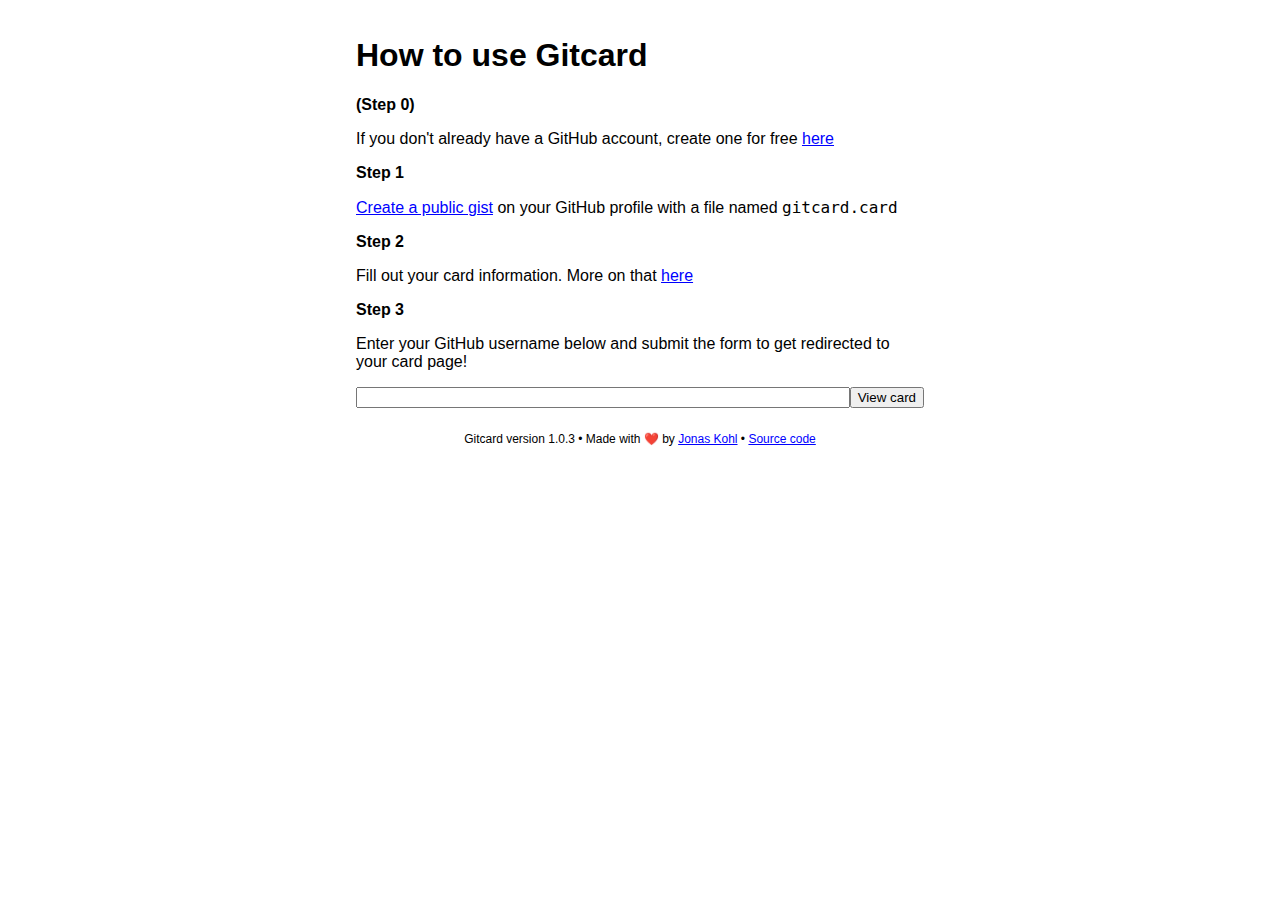
<file: index.html>
<!DOCTYPE html>
<html lang="en">
  <head>
    <meta charset="UTF-8">
    <meta name="viewport" content="width=device-width,initial-scale=1">
    <title>Gitcard</title>
    <link rel="stylesheet" href="/css/site.min.css">
  </head>
  <body>
    <div id="wrapper">
      <h1>How to use Gitcard</h1>
      <article>
        <header>(Step 0)</header>
        <p>If you don't already have a GitHub account, create one for free <a href="https://github.com/join" target="_blank">here</a></p>
      </article>
      <article>
        <header>Step 1</header>
        <p><a href="https://gist.github.com/" target="_blank">Create a public gist</a> on your GitHub profile with a file named <code>gitcard.card</code></p>
      </article>
      <article>
        <header>Step 2</header>
        <p>Fill out your card information. More on that <a href="cardhowto.html">here</a></p>
      </article>
      <article>
        <header>Step 3</header>
        <p>Enter your GitHub username below and submit the form to get redirected to your card page!</p>
      </article>
      <form action="/card" method="POST">
        <input type="text" required name="username">
        <button type="submit">View card</button>
      </form>
      <footer>
        Gitcard version 1.0.3 &bull; Made with <i class="emoji">&#x2764;&#xFE0F;</i> by <a href="/c/jonaskohl">Jonas Kohl</a> &bull; <a href="https://github.com/jonaskohl/gitcard" target="_blank">Source code</a>
      </footer>
    </div>
  </body>
</html>
</file>
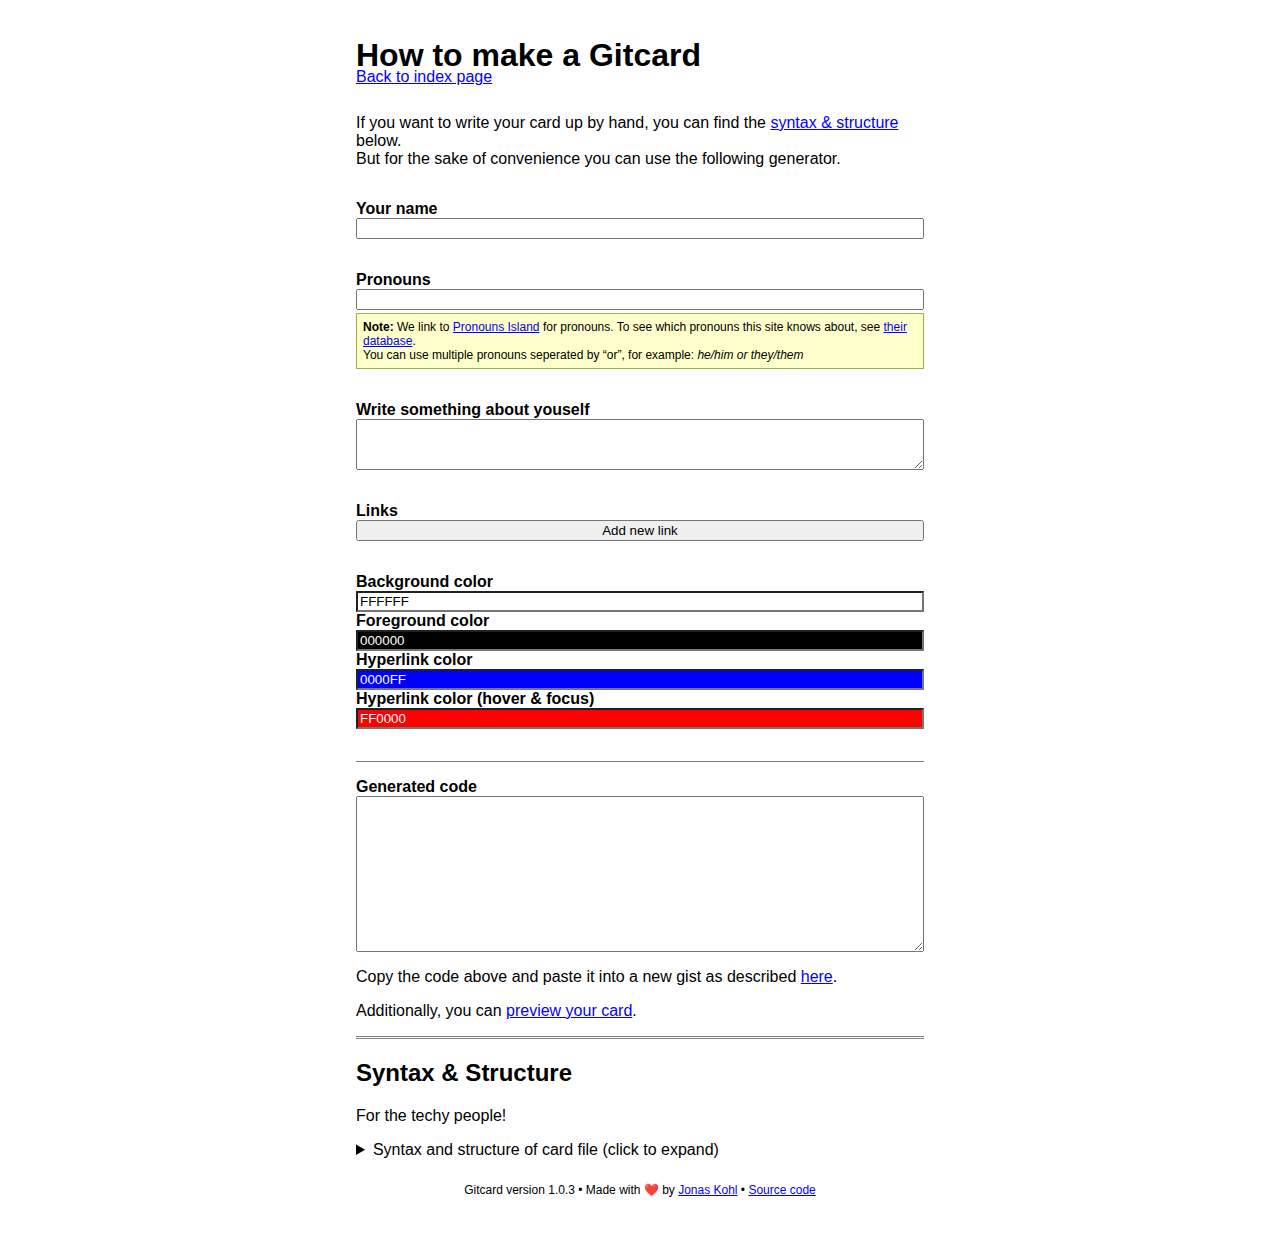
<file: cardhowto.html>
<!DOCTYPE html>
<html lang="en">
  <head>
    <meta charset="UTF-8">
    <meta name="viewport" content="width=device-width,initial-scale=1">
    <title>Gitcard</title>
    <link rel="stylesheet" href="/css/site.min.css">
  </head>
  <body>
    <div id="wrapper">
      <h1>How to make a Gitcard</h1>
      <nav><a href="/">Back to index page</a></nav>
      <p>
        If you want to write your card up by hand, you can find the <a href="#syntax-and-structure">syntax &amp; structure</a> below.<br>
        But for the sake of convenience you can use the following generator.
      </p>
      <form id="generator-form" action="#" onsubmit="return false">
        <div class="field">
          <label for="name">Your name</label>
          <input type="text" id="name">
        </div>
        <div class="field">
          <label for="pronouns">Pronouns</label>
          <input type="text" id="pronouns">
          <div class="note">
            We link to <a href="https://pronoun.is/" target="_blank">Pronouns Island</a> for pronouns.
            To see which pronouns this site knows about, see <a href="https://pronoun.is/all-pronouns" target="_blank">their database</a>.<br>
            You can use multiple pronouns seperated by <q>or</q>, for example: <em>he/him or they/them</em>
          </div>
        </div>
        <div class="field">
          <label for="bio">Write something about youself</label>
          <textarea id="bio" rows="3"></textarea>
        </div>
        <div class="field">
          <label>Links</label>
          <template id="link_entry_template">
            <div class="link_entry">
              <select class="link_entry_site"></select>
              <input type="text" class="link_entry_username">
              <button type="button" class="rem_link_btn">&ndash;</button>
            </div>
          </template>
          <div id="link_list"></div>
          <button type="button" id="add_link_btn">Add new link</button>
        </div>
        <div class="field">
          <label for="color_bg">Background color</label>
          <input type="text" class="jscolor" id="color_bg" value="#FFFFFF">
          <label for="color_fg">Foreground color</label>
          <input type="text" class="jscolor" id="color_fg" value="#000000">
          <label for="color_ln">Hyperlink color</label>
          <input type="text" class="jscolor" id="color_ln" value="#0000FF">
          <label for="color_la">Hyperlink color (hover &amp; focus)</label>
          <input type="text" class="jscolor" id="color_la" value="#FF0000">
        </div>
      </form>
      <div class="hsep"></div>
      <div class="field">
        <label for="output">Generated code</label>
        <textarea id="output" rows="10" readonly></textarea>
      </div>
      <p>Copy the code above and paste it into a new gist as described <a href="/">here</a>.</p>
      <p>Additionally, you can <a href="#" target="_blank" id="preview_link">preview your card</a>.</p>
      <div class="hsep d"></div>
      <h2 id="syntax-and-structure">Syntax &amp; Structure</h2>
      <p>For the techy people!</p>
      <details>
        <summary>Syntax and structure of card file (click to expand)</summary>
        <div>
          <table>
            <thead>
              <tr>
                <th>Line no.</th>
                <th>Field</th>
                <th>Example</th>
              </tr>
            </thead>
            <tbody>
              <tr>
                <td>1</td>
                <td>Name</td>
                <td><code>Jonas Kohl</code></td>
              </tr>
              <tr>
                <td>2</td>
                <td>Pronoun(s) (multiple seperated by <q>&nbsp;or&nbsp;</q>)</td>
                <td><code>he/him or they/them</code></td>
              </tr>
              <tr>
                <td>3</td>
                <td>Bio paragraph</td>
                <td><code>Hello, this is me!</code></td>
              </tr>
              <tr>
                <td>4</td>
                <td>Links starting delimiter (has to be <code>links:</code>)</td>
                <td><code>links:</code></td>
              </tr>
              <tr>
                <td>5+</td>
                <td>Links (in the format <code><em>site</em>@<site>username</site></code>)</td>
                <td><code>github@jonaskohl</code></td>
              </tr>
              <tr>
                <td><abbr title="This means one line after all links">&hellip;+1</abbr></td>
                <td>Links ending delimiter (has to be <code>end;</code>)</td>
                <td><code>end;</code></td>
              </tr>
              <tr>
                <td colspan="3"><em>Every field below is optional<sup>1</sup></em></td>
              </tr>
              <tr>
                <td>&hellip;+2</td>
                <td>Foreground color (valid CSS color)</td>
                <td><code>#000000</code></td>
              </tr>
              <tr>
                <td>&hellip;+3</td>
                <td>Background color (valid CSS color)</td>
                <td><code>#ffffff</code></td>
              </tr>
              <tr>
                <td>&hellip;+4</td>
                <td>Link color (valid CSS color)</td>
                <td><code>#0000ff</code></td>
              </tr>
              <tr>
                <td>&hellip;+5</td>
                <td>Link color (hovered &amp; focused) (valid CSS color)</td>
                <td><code>#ff0000</code></td>
              </tr>
            </tbody>
          </table>
          <p><sup>1</sup>If a field is defined, every field before also needs to be defined (for example, you can only set the link color if both the foreground and background color are defined)</p>
        </div>
      </details>
      <footer>
        Gitcard version 1.0.3 &bull; Made with <i class="emoji">&#x2764;&#xFE0F;</i> by <a href="/c/jonaskohl">Jonas Kohl</a> &bull; <a href="https://github.com/jonaskohl/gitcard" target="_blank">Source code</a>
      </footer>
    </div>
    <script src="/js/jscolor.js"></script>
    <script src="/js/generator.min.js"></script>
  </body>
</html>
</file>
<file: css/site.min.css>
@font-face{font-family:vn-color-emoji;src:local("Apple Color Emoji"),local("Segoe UI Emoji"),local("Segoe UI Symbol"),local("Noto Color Emoji")}*{box-sizing:border-box}:root{--site-background-color:#fff;--site-foreground-color:#000;--site-link-color:#00f;--site-link-hover-color:#f00}@media (-ms-high-contrast:active),(prefers-contrast:high){:root{--site-background-color:#000!important;--site-foreground-color:#fff!important;--site-link-color:#ff0!important;--site-link-hover-color:#0f0!important}}body{font-size:12pt;font-family:-apple-system,BlinkMacSystemFont,"Segoe UI",Roboto,Oxygen-Sans,Ubuntu,Cantarell,"Helvetica Neue",sans-serif;margin:0;background-color:var(--site-background-color);color:var(--site-foreground-color)}article>header{font-weight:700}:link,:visited{color:var(--site-link-color)}:link:hover,:visited:hover{color:var(--site-link-hover-color)}:link:focus,:visited:focus{color:var(--site-link-hover-color);outline:2px dotted currentColor;outline-offset:2px}#wrapper{max-width:600px;margin:0 auto;padding:16px}form{display:flex}form>input{flex-grow:1}h1+nav{margin:-1.75em 0 1.75em}#generator-form{display:flex;flex-direction:column}.field{display:flex;flex-direction:column;margin:1em 0}.field>label{font-weight:700}.note{border:1px solid #aa4;background:#ffc;padding:.5em}.note::before{content:"Note:\20";font-weight:700}.field>.note{font-size:9pt;margin-top:.25em}.link_entry{display:flex}.link_entry_username{flex-grow:1}.hsep{height:1px;background:gray;margin:1em 0}.hsep.d{height:3px;background:0 0;border-top:1px solid gray;border-bottom:1px solid gray;margin:1em 0}textarea{resize:vertical;max-height:400px}table{border-collapse:collapse}td,th{border:1px solid gray;padding:2px}td[colspan]{text-align:center}i.emoji{font-style:normal;font-family:vn-color-emoji}footer{margin:2em;font-size:9pt;text-align:center}
</file>
